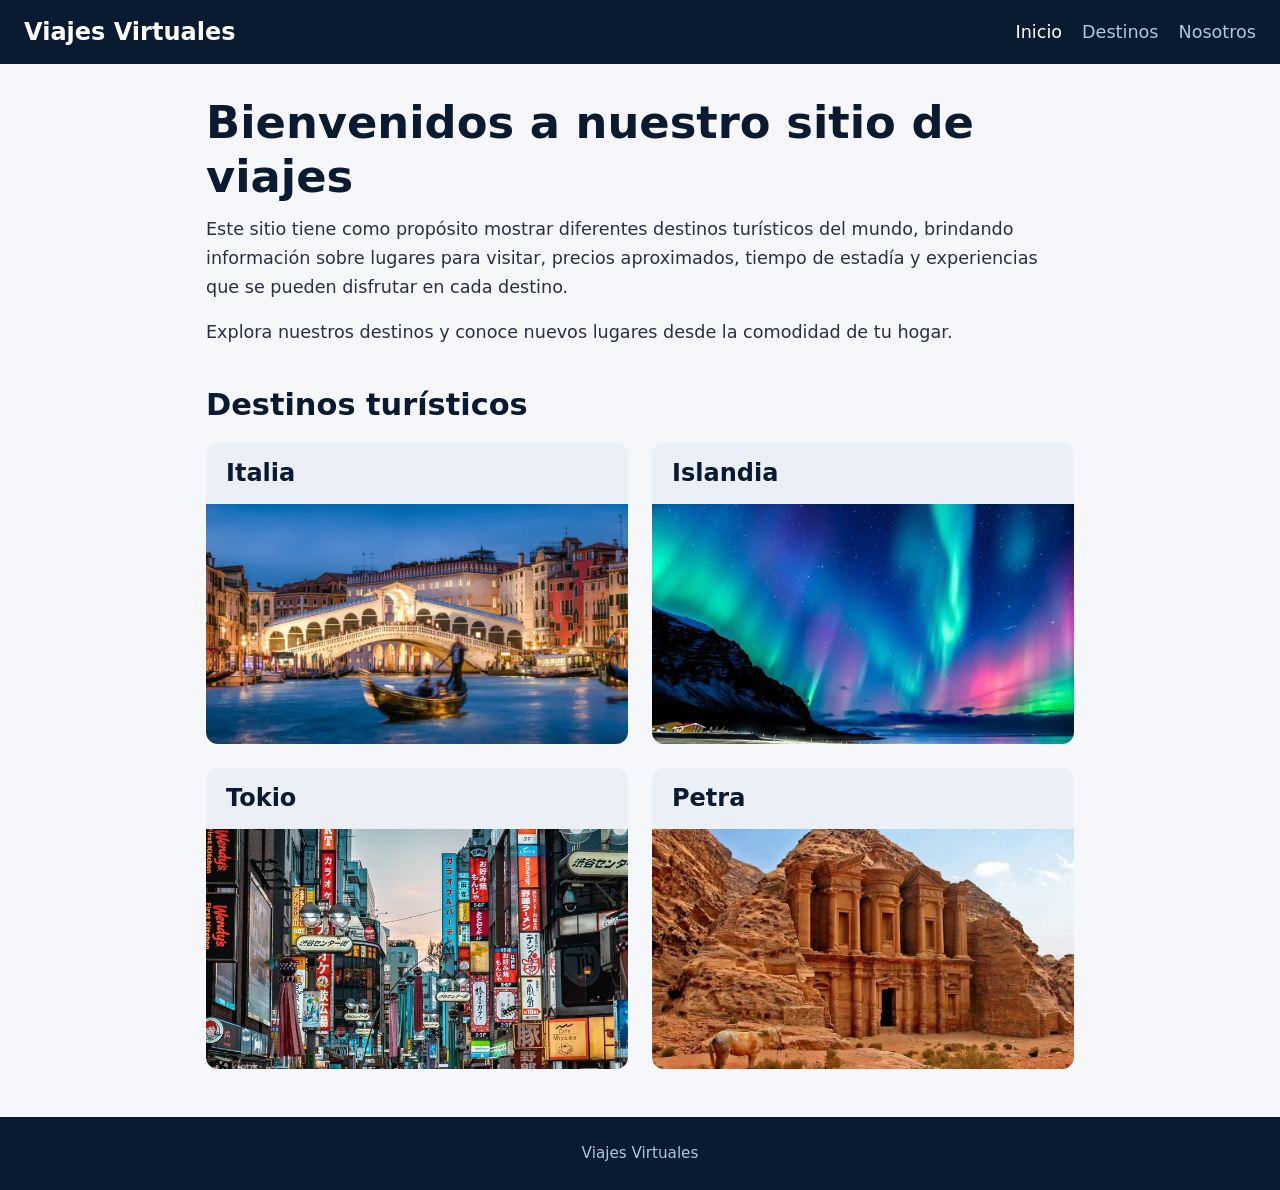
<file: index.html>
<!DOCTYPE html>
<html lang="es">

<head>
    <meta charset="UTF-8">
    <meta name="viewport" content="width=device-width, initial-scale=1.0">
    <title>Viajes Virtuales</title>
    <link rel="stylesheet" href="styles.css">
</head>

<body class="inicio">

    <header>
        <h1>Viajes Virtuales</h1>

        <nav>
            <a href="index.html" aria-current="page">Inicio</a>
            <a href="index.html#destinos">Destinos</a>
            <a href="nosotros.html">Nosotros</a>
        </nav>
    </header>

    <main>

        <div class="intro">
            <h2>Bienvenidos a nuestro sitio de viajes</h2>

            <p>
                Este sitio tiene como propósito mostrar diferentes destinos turísticos
                del mundo, brindando información sobre lugares para visitar, precios
                aproximados, tiempo de estadía y experiencias que se pueden disfrutar
                en cada destino.
            </p>

            <p>
                Explora nuestros destinos y conoce nuevos lugares desde la comodidad
                de tu hogar.
            </p>
        </div>

        <h2 id="destinos">Destinos turísticos</h2>

        <ul class="destinos">

            <!-- ITALIA -->
            <li>
                <h3><a href="italia.html">Italia</a></h3>
                <a href="italia.html">
                    <img src="imagenes/italia.webp" alt="Italia">
                </a>
            </li>

            <!-- ISLANDIA -->
            <li>
                <h3><a href="islandia.html">Islandia</a></h3>
                <a href="islandia.html">
                    <img src="imagenes/islandia.webp" alt="Islandia">
                </a>
            </li>

            <!-- TOKIO -->
            <li>
                <h3><a href="tokio.html">Tokio</a></h3>
                <a href="tokio.html">
                    <img src="imagenes/tokio.jpg" alt="Tokio, Japón">
                </a>
            </li>

            <!-- PETRA -->
            <li>
                <h3><a href="Petra.html">Petra</a></h3>
                <a href="Petra.html">
                    <img src="imagenes/petra.jpg" alt="Petra, Jordania">
                </a>
            </li>

        </ul>

    </main>

    <footer>
        <p>Viajes Virtuales</p>
    </footer>

</body>

</html>
</file>
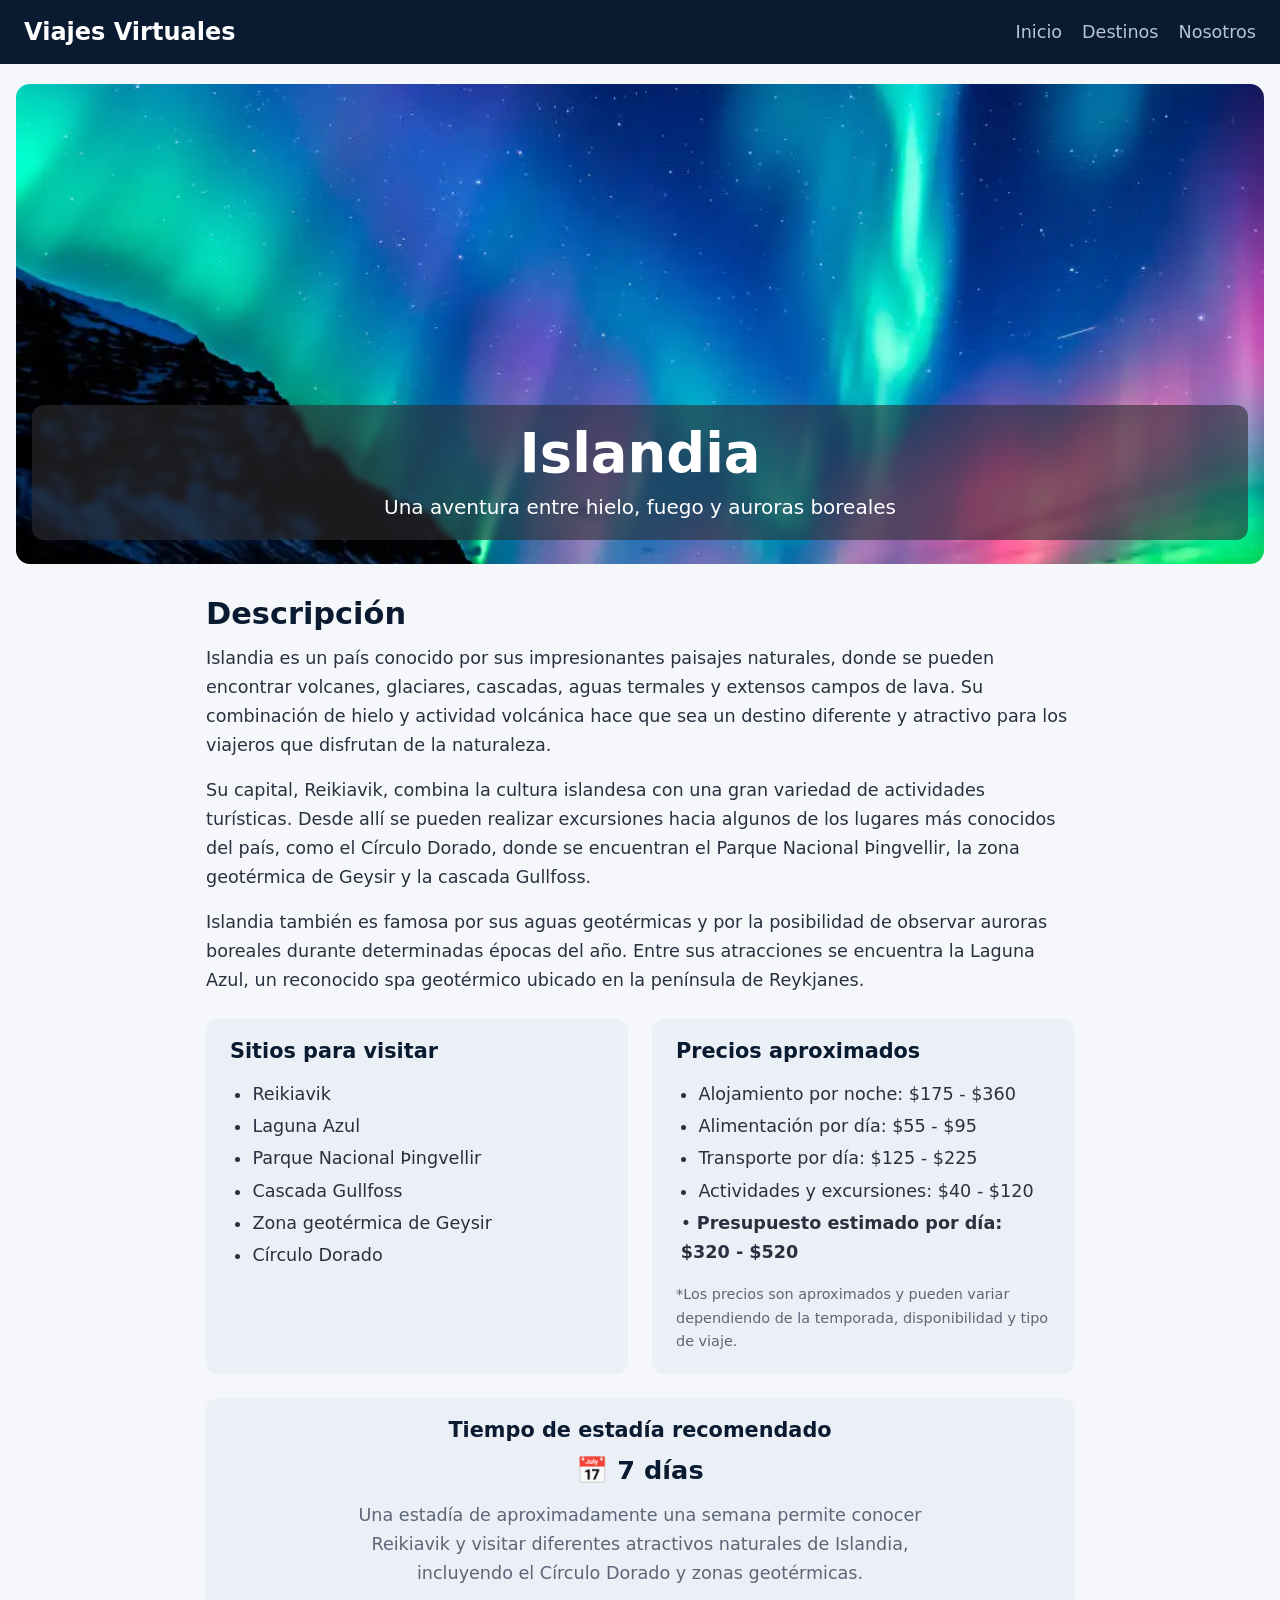
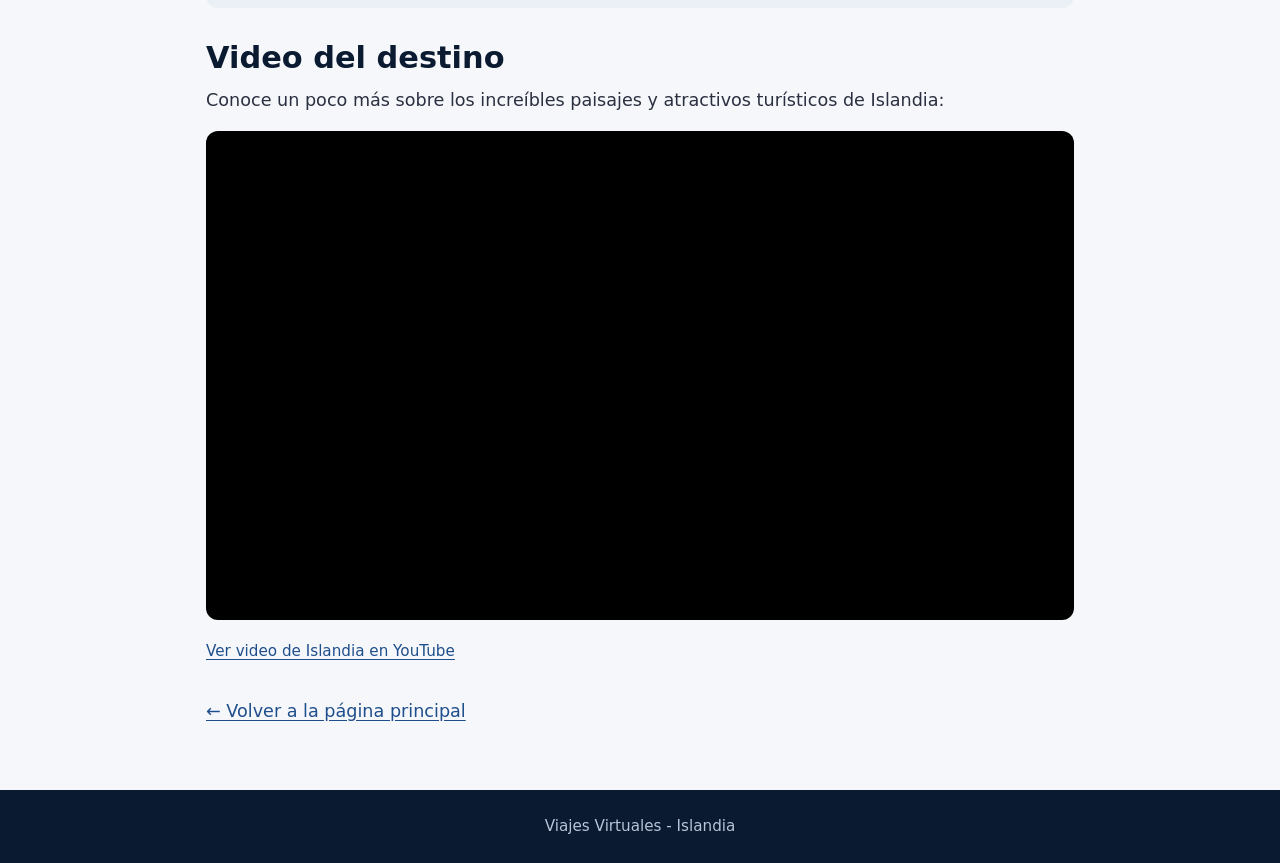
<file: islandia.html>
<!DOCTYPE html>
<html lang="es">

<head>
    <meta charset="UTF-8">
    <meta name="viewport" content="width=device-width, initial-scale=1.0">
    <title>Islandia - Viajes Virtuales</title>
    <link rel="stylesheet" href="styles.css">
</head>

<body class="islandia">

    <!-- ENCABEZADO -->
    <header>
        <h1>Viajes Virtuales</h1>
        <nav>
            <a href="index.html">Inicio</a>
            <a href="index.html#destinos">Destinos</a>
            <a href="nosotros.html">Nosotros</a>
        </nav>
    </header>

    <!-- BANNER DEL DESTINO -->
    <div class="hero">
        <img src="imagenes/islandia.webp" alt="Auroras boreales en Islandia">
        <div class="hero-texto">
            <h1>Islandia</h1>
            <p>Una aventura entre hielo, fuego y auroras boreales</p>
        </div>
    </div>

    <main>

        <!-- DESCRIPCIÓN -->
        <section class="descripcion">
            <h2>Descripción</h2>
            <p>Islandia es un país conocido por sus impresionantes paisajes naturales, donde se pueden encontrar volcanes, glaciares, cascadas, aguas termales y extensos campos de lava. Su combinación de hielo y actividad volcánica hace que sea un destino diferente y atractivo para los viajeros que disfrutan de la naturaleza.</p>
            <p>Su capital, Reikiavik, combina la cultura islandesa con una gran variedad de actividades turísticas. Desde allí se pueden realizar excursiones hacia algunos de los lugares más conocidos del país, como el Círculo Dorado, donde se encuentran el Parque Nacional Þingvellir, la zona geotérmica de Geysir y la cascada Gullfoss.</p>
            <p>Islandia también es famosa por sus aguas geotérmicas y por la posibilidad de observar auroras boreales durante determinadas épocas del año. Entre sus atracciones se encuentra la Laguna Azul, un reconocido spa geotérmico ubicado en la península de Reykjanes.</p>
        </section>

        <!-- SITIOS Y PRECIOS -->
        <div class="info">

            <section class="sitios card">
                <h2>Sitios para visitar</h2>
                <ul>
                <li>Reikiavik</li>
                <li>Laguna Azul</li>
                <li>Parque Nacional Þingvellir</li>
                <li>Cascada Gullfoss</li>
                <li>Zona geotérmica de Geysir</li>
                <li>Círculo Dorado</li>
                </ul>
            </section>

            <section class="precios card">
                <h2>Precios aproximados</h2>
                <ul>
                <li>Alojamiento por noche: $175 - $360</li>
                <li>Alimentación por día: $55 - $95</li>
                <li>Transporte por día: $125 - $225</li>
                <li>Actividades y excursiones: $40 - $120</li>
                <li>Presupuesto estimado por día: $320 - $520</li>
                </ul>
            <p class="nota">*Los precios son aproximados y pueden variar dependiendo de la temporada, disponibilidad y tipo de viaje.</p>
            </section>

        </div>

        <!-- TIEMPO DE ESTADÍA -->
        <section class="estadia card">
            <h2>Tiempo de estadía recomendado</h2>
            <p class="dias">📅 <strong>7 días</strong></p>
            <p class="detalle">Una estadía de aproximadamente una semana permite conocer Reikiavik y visitar diferentes atractivos naturales de Islandia, incluyendo el Círculo Dorado y zonas geotérmicas.</p>
        </section>

        <!-- VIDEO -->
        <section class="video">
            <h2>Video del destino</h2>
            <p>Conoce un poco más sobre los increíbles paisajes y atractivos turísticos de Islandia:</p>

            <div class="video-wrap">
                <iframe
                    src="https://www.youtube.com/embed/NPvMUpcxPSA"
                    title="Video de Islandia"
                    allow="accelerometer; encrypted-media; gyroscope; picture-in-picture"
                    allowfullscreen
                    loading="lazy"></iframe>
            </div>

            <a class="video-enlace" href="https://www.youtube.com/watch?v=NPvMUpcxPSA" target="_blank" rel="noopener">Ver video de Islandia en YouTube</a>
        </section>

        <p class="volver"><a href="index.html">← Volver a la página principal</a></p>

    </main>

    <footer>
        <p>Viajes Virtuales - Islandia</p>
    </footer>

</body>
</html>
</file>
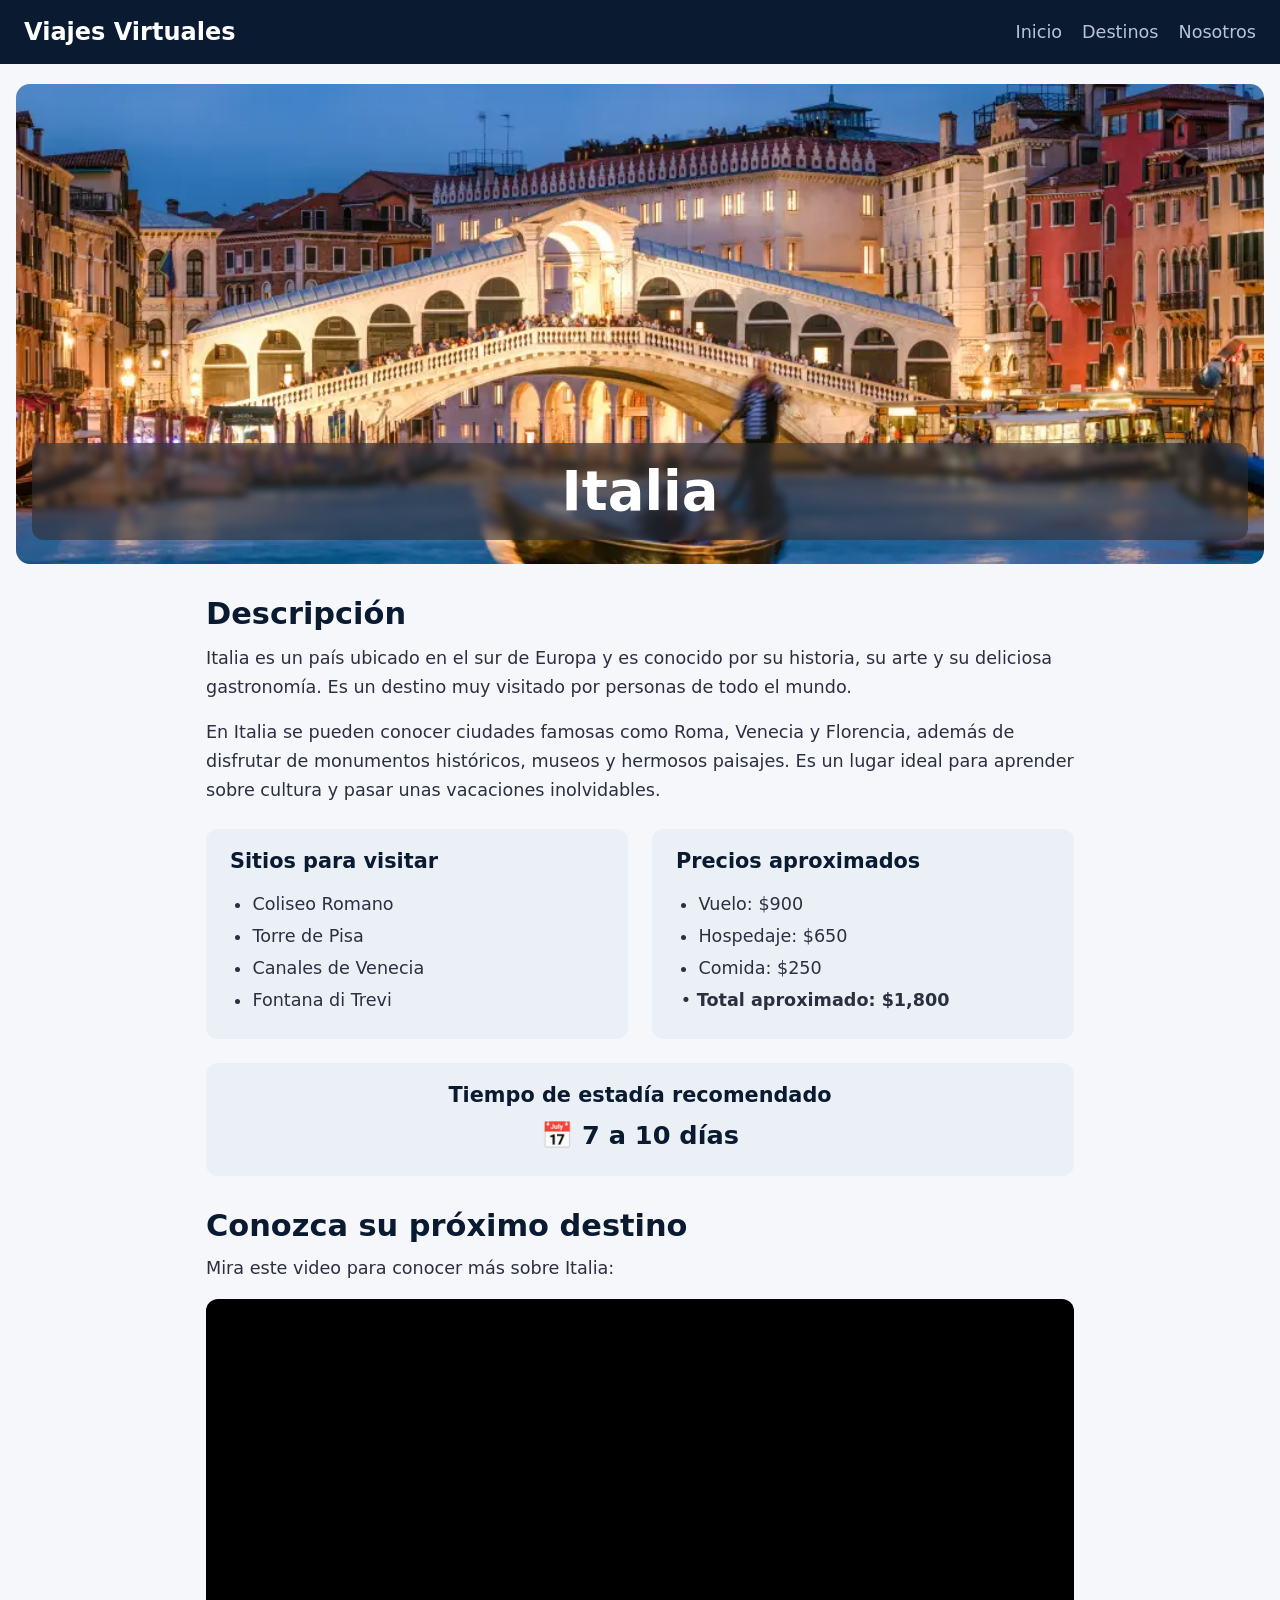
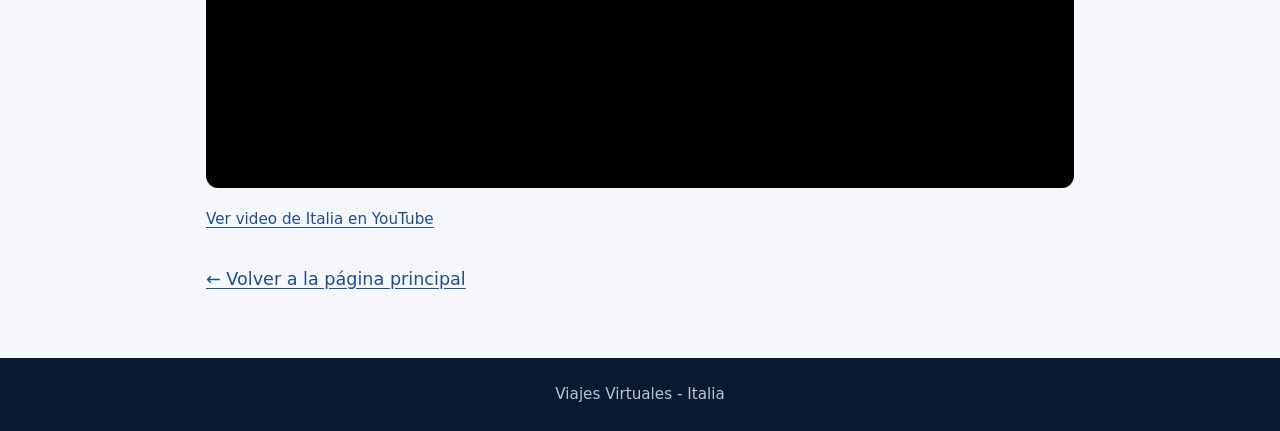
<file: italia.html>
<!DOCTYPE html>
<html lang="es">

<head>
    <meta charset="UTF-8">
    <meta name="viewport" content="width=device-width, initial-scale=1.0">
    <title>Italia - Viajes Virtuales</title>
    <link rel="stylesheet" href="styles.css">
</head>

<body class="italia">

    <!-- ENCABEZADO -->
    <header>
        <h1>Viajes Virtuales</h1>
        <nav>
            <a href="index.html">Inicio</a>
            <a href="index.html#destinos">Destinos</a>
            <a href="nosotros.html">Nosotros</a>
        </nav>
    </header>

    <!-- BANNER DEL DESTINO -->
    <div class="hero">
        <img src="imagenes/italia.webp" alt="Venecia, Italia">
        <div class="hero-texto">
            <h1>Italia</h1>
        </div>
    </div>

    <main>

        <!-- DESCRIPCIÓN -->
        <section class="descripcion">
            <h2>Descripción</h2>
            <p>Italia es un país ubicado en el sur de Europa y es conocido por su historia, su arte y su deliciosa gastronomía. Es un destino muy visitado por personas de todo el mundo.</p>
            <p>En Italia se pueden conocer ciudades famosas como Roma, Venecia y Florencia, además de disfrutar de monumentos históricos, museos y hermosos paisajes. Es un lugar ideal para aprender sobre cultura y pasar unas vacaciones inolvidables.</p>
        </section>

        <!-- SITIOS Y PRECIOS -->
        <div class="info">

            <section class="sitios card">
                <h2>Sitios para visitar</h2>
                <ul>
                <li>Coliseo Romano</li>
                <li>Torre de Pisa</li>
                <li>Canales de Venecia</li>
                <li>Fontana di Trevi</li>
                </ul>
            </section>

            <section class="precios card">
                <h2>Precios aproximados</h2>
                <ul>
                <li>Vuelo: $900</li>
                <li>Hospedaje: $650</li>
                <li>Comida: $250</li>
                <li>Total aproximado: $1,800</li>
                </ul>
            </section>

        </div>

        <!-- TIEMPO DE ESTADÍA -->
        <section class="estadia card">
            <h2>Tiempo de estadía recomendado</h2>
            <p class="dias">📅 <strong>7 a 10 días</strong></p>
        </section>

        <!-- VIDEO -->
        <section class="video">
            <h2>Conozca su próximo destino</h2>
            <p>Mira este video para conocer más sobre Italia:</p>

            <div class="video-wrap">
                <iframe
                    src="https://www.youtube.com/embed/qDaLSX16VTM"
                    title="Video de Italia"
                    allow="accelerometer; encrypted-media; gyroscope; picture-in-picture"
                    allowfullscreen
                    loading="lazy"></iframe>
            </div>

            <a class="video-enlace" href="https://youtu.be/qDaLSX16VTM" target="_blank" rel="noopener">Ver video de Italia en YouTube</a>
        </section>

        <p class="volver"><a href="index.html">← Volver a la página principal</a></p>

    </main>

    <footer>
        <p>Viajes Virtuales - Italia</p>
    </footer>

</body>
</html>
</file>
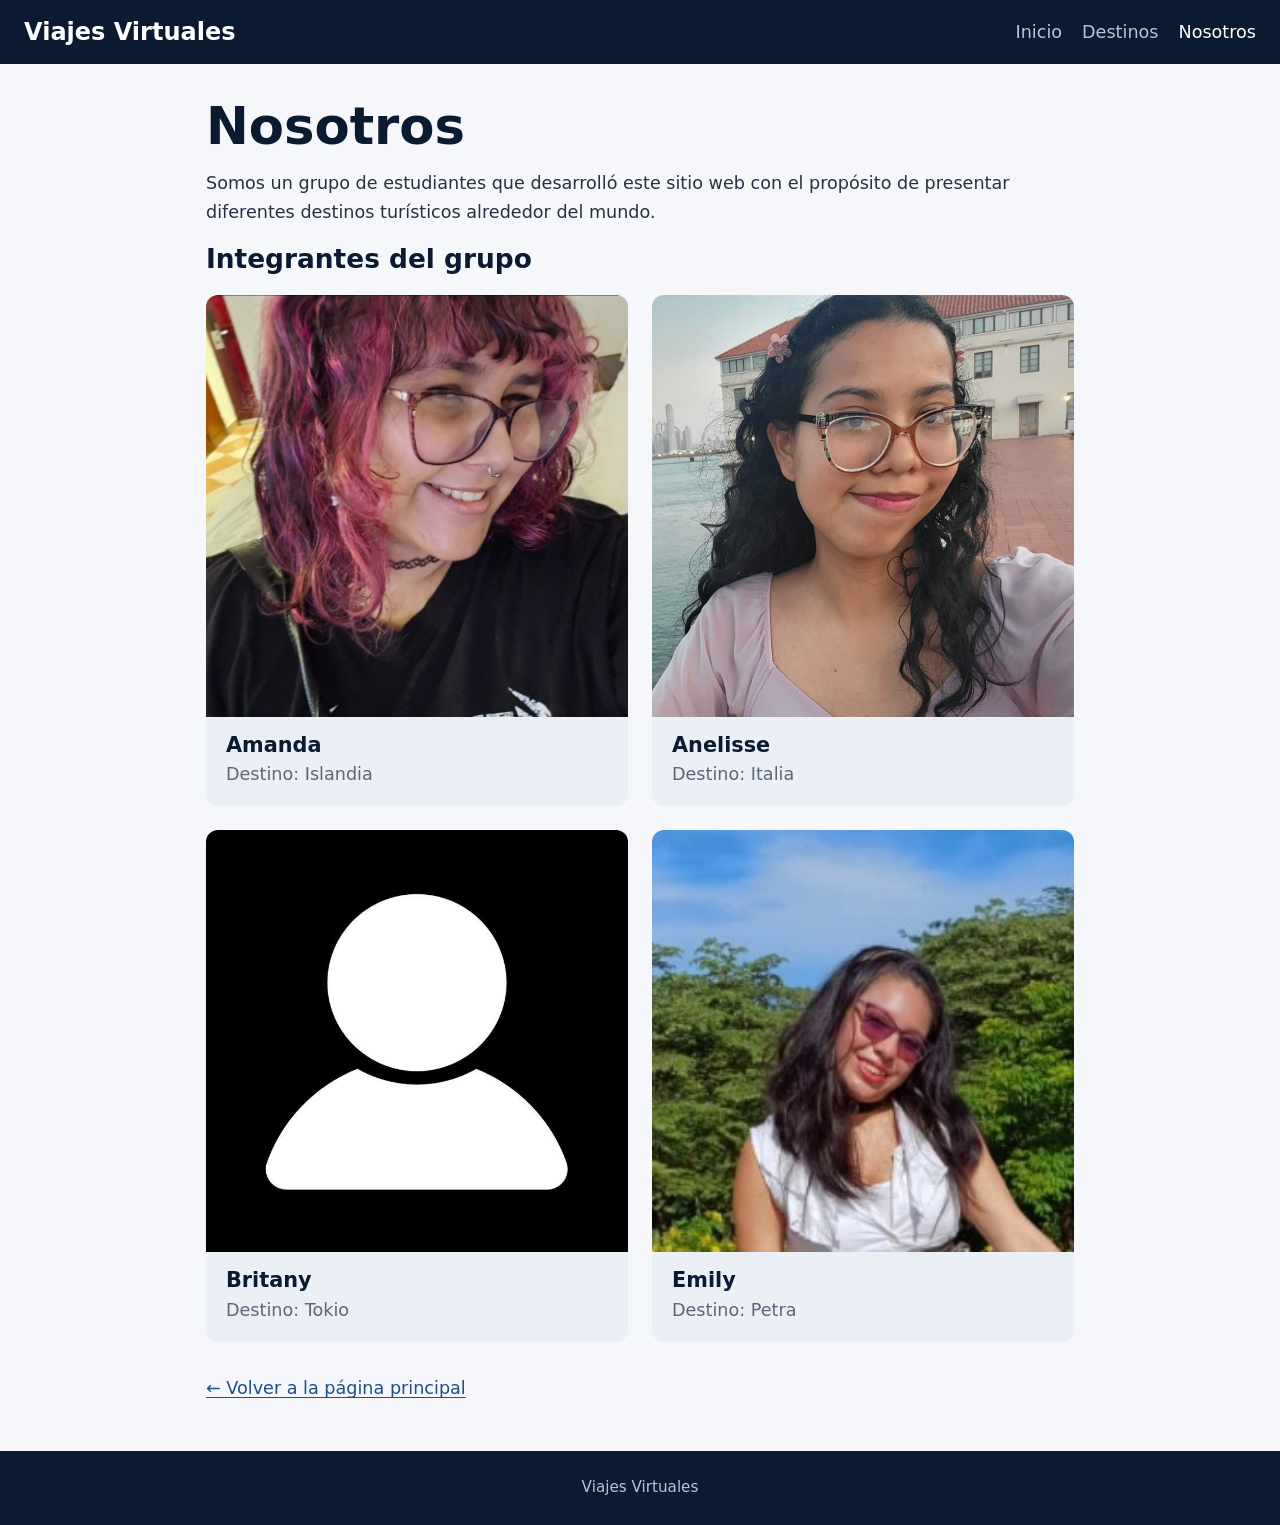
<file: nosotros.html>
<!DOCTYPE html>
<html lang="es">

<head>
    <meta charset="UTF-8">
    <meta name="viewport" content="width=device-width, initial-scale=1.0">
    <title>Nosotros - Viajes Virtuales</title>
    <link rel="stylesheet" href="styles.css">
</head>

<body class="nosotros">

    <!-- ENCABEZADO -->
    <header>
        <h1>Viajes Virtuales</h1>

        <nav>
            <a href="index.html">Inicio</a>
            <a href="index.html#destinos">Destinos</a>
            <a href="nosotros.html" aria-current="page">Nosotros</a>
        </nav>
    </header>

    <main>

        <h1>Nosotros</h1>

        <p class="intro">
            Somos un grupo de estudiantes que desarrolló este sitio web
            con el propósito de presentar diferentes destinos turísticos
            alrededor del mundo.
        </p>

        <h2>Integrantes del grupo</h2>

        <div class="equipo">

            <!-- AMANDA -->
            <section class="integrante">
                <img src="imagenes/amanda.jpeg" alt="Amanda">
                <h3>Amanda</h3>
                <p>Destino: Islandia</p>
            </section>

            <!-- ANELISSE -->
            <section class="integrante">
                <img src="imagenes/anelisse.jpeg" alt="Anelisse">
                <h3>Anelisse</h3>
                <p>Destino: Italia</p>
            </section>

            <!-- BRITANY -->
            <section class="integrante">
                <img src="imagenes/britany.jpeg" alt="Britany">
                <h3>Britany</h3>
                <p>Destino: Tokio</p>
            </section>

            <!-- EMILY -->
            <section class="integrante">
                <img src="imagenes/emily.jpeg" alt="Emily">
                <h3>Emily</h3>
                <p>Destino: Petra</p>
            </section>

        </div>

        <a href="index.html">← Volver a la página principal</a>

    </main>

    <footer>
        <p>Viajes Virtuales</p>
    </footer>

</body>

</html>
</file>
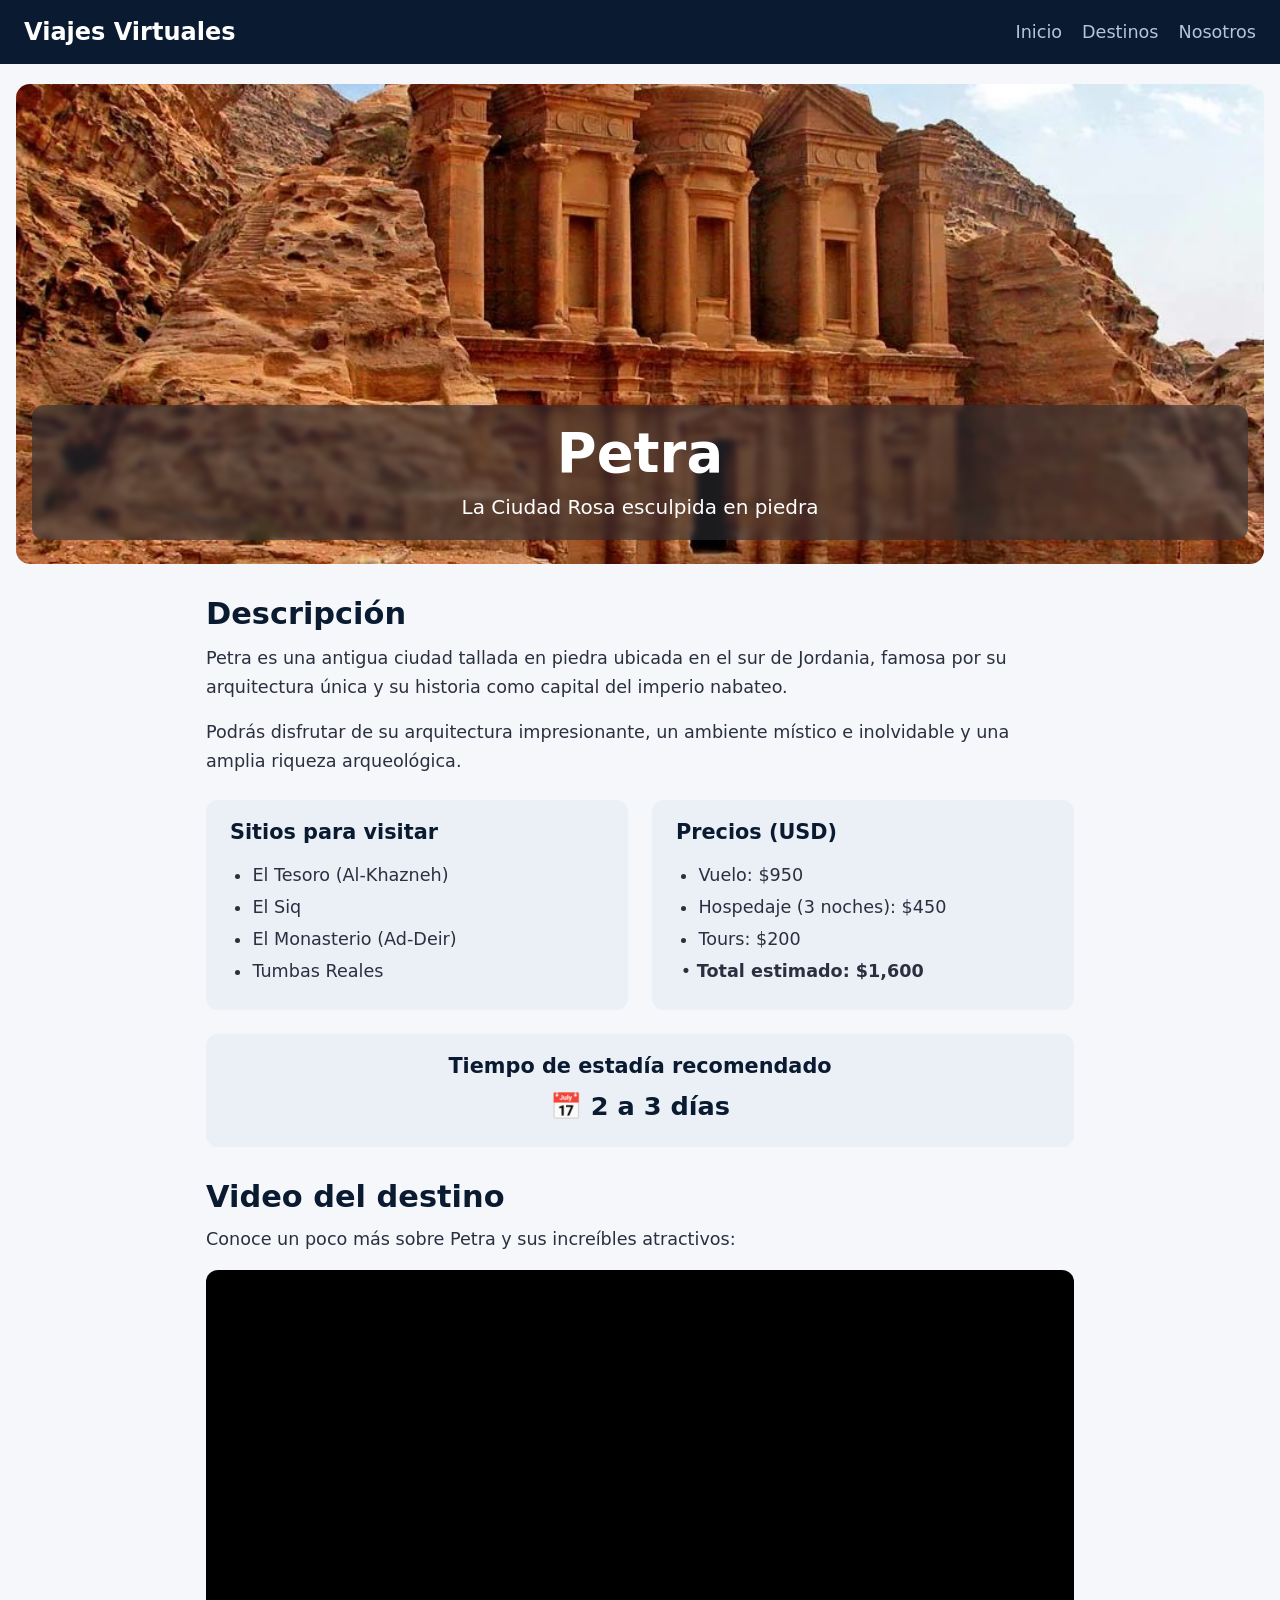
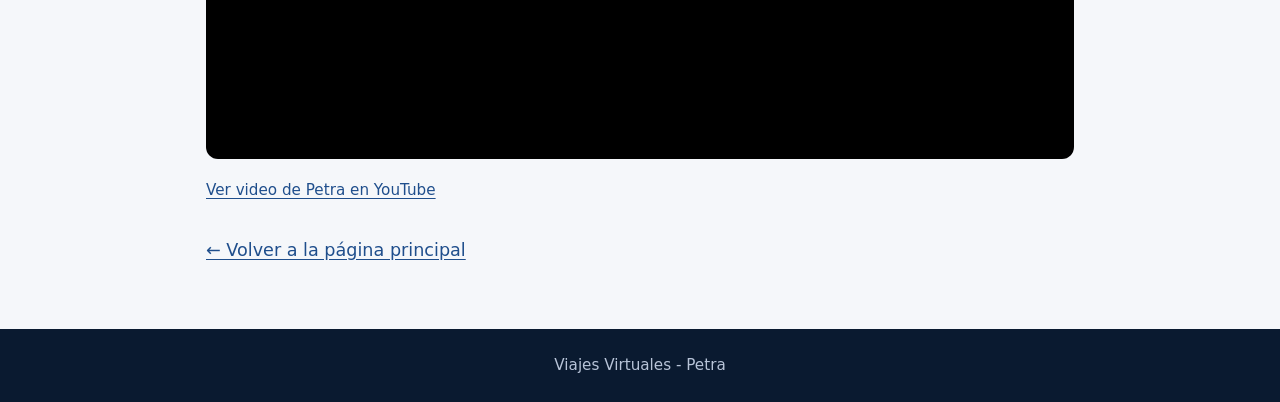
<file: Petra.html>
<!DOCTYPE html>
<html lang="es">

<head>
    <meta charset="UTF-8">
    <meta name="viewport" content="width=device-width, initial-scale=1.0">
    <title>Petra - Viajes Virtuales</title>
    <link rel="stylesheet" href="styles.css">
</head>

<body class="petra">

    <!-- ENCABEZADO -->
    <header>
        <h1>Viajes Virtuales</h1>
        <nav>
            <a href="index.html">Inicio</a>
            <a href="index.html#destinos">Destinos</a>
            <a href="nosotros.html">Nosotros</a>
        </nav>
    </header>

    <!-- BANNER DEL DESTINO -->
    <div class="hero">
        <img src="imagenes/petra.jpg" alt="Petra, Jordania">
        <div class="hero-texto">
            <h1>Petra</h1>
            <p>La Ciudad Rosa esculpida en piedra</p>
        </div>
    </div>

    <main>

        <!-- DESCRIPCIÓN -->
        <section class="descripcion">
            <h2>Descripción</h2>
            <p>Petra es una antigua ciudad tallada en piedra ubicada en el sur de Jordania, famosa por su arquitectura única y su historia como capital del imperio nabateo.</p>
            <p>Podrás disfrutar de su arquitectura impresionante, un ambiente místico e inolvidable y una amplia riqueza arqueológica.</p>
        </section>

        <!-- SITIOS Y PRECIOS -->
        <div class="info">

            <section class="sitios card">
                <h2>Sitios para visitar</h2>
                <ul>
                <li>El Tesoro (Al-Khazneh)</li>
                <li>El Siq</li>
                <li>El Monasterio (Ad-Deir)</li>
                <li>Tumbas Reales</li>
                </ul>
            </section>

            <section class="precios card">
                <h2>Precios (USD)</h2>
                <ul>
                <li>Vuelo: $950</li>
                <li>Hospedaje (3 noches): $450</li>
                <li>Tours: $200</li>
                <li>Total estimado: $1,600</li>
                </ul>
            </section>

        </div>

        <!-- TIEMPO DE ESTADÍA -->
        <section class="estadia card">
            <h2>Tiempo de estadía recomendado</h2>
            <p class="dias">📅 <strong>2 a 3 días</strong></p>
        </section>

        <!-- VIDEO -->
        <section class="video">
            <h2>Video del destino</h2>
            <p>Conoce un poco más sobre Petra y sus increíbles atractivos:</p>

            <div class="video-wrap">
                <iframe
                    src="https://www.youtube.com/embed/XASPvjwE068"
                    title="Video de Petra"
                    allow="accelerometer; encrypted-media; gyroscope; picture-in-picture"
                    allowfullscreen
                    loading="lazy"></iframe>
            </div>

            <a class="video-enlace" href="https://www.youtube.com/watch?v=XASPvjwE068" target="_blank" rel="noopener">Ver video de Petra en YouTube</a>
        </section>

        <p class="volver"><a href="index.html">← Volver a la página principal</a></p>

    </main>

    <footer>
        <p>Viajes Virtuales - Petra</p>
    </footer>

</body>
</html>
</file>
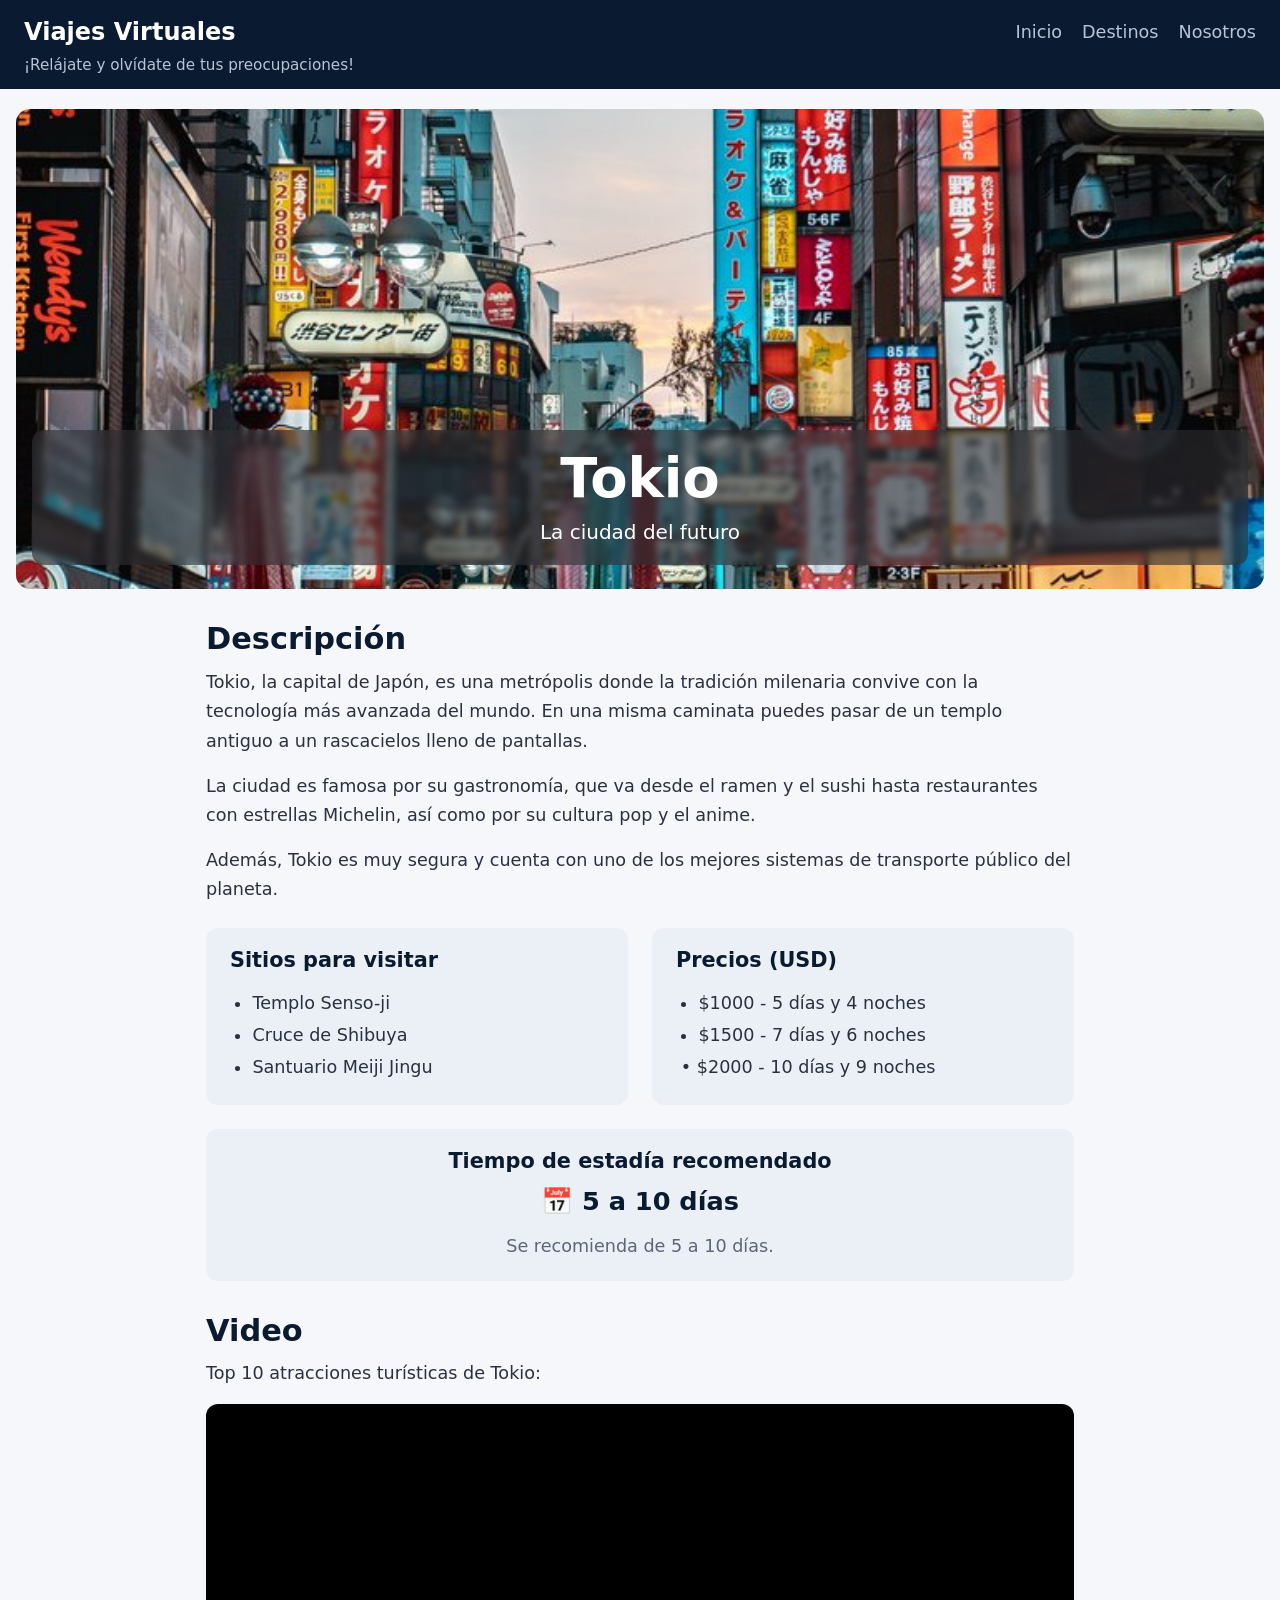
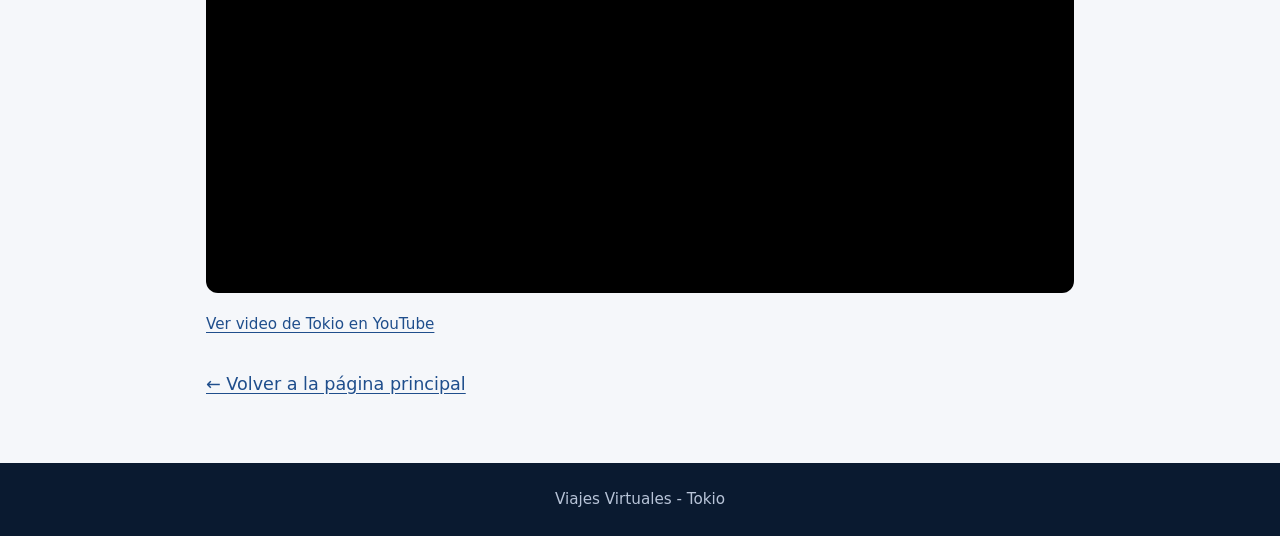
<file: tokio.html>
<!DOCTYPE html>
<html lang="es">

<head>
    <meta charset="UTF-8">
    <meta name="viewport" content="width=device-width, initial-scale=1.0">
    <meta name="author" content="Britany">
    <title>Tokio - Viajes Virtuales</title>
    <link rel="stylesheet" href="styles.css">
</head>

<body class="tokio">

    <!-- ENCABEZADO -->
    <header>
        <h1>Viajes Virtuales</h1>
        <nav>
            <a href="index.html">Inicio</a>
            <a href="index.html#destinos">Destinos</a>
            <a href="nosotros.html">Nosotros</a>
        </nav>
        <h2>¡Relájate y olvídate de tus preocupaciones!</h2>
    </header>

    <!-- BANNER DEL DESTINO -->
    <div class="hero">
        <img src="imagenes/tokio.jpg" alt="Vista de Tokio">
        <div class="hero-texto">
            <h1>Tokio</h1>
            <p>La ciudad del futuro</p>
        </div>
    </div>

    <main>

        <!-- DESCRIPCIÓN -->
        <section class="descripcion">
            <h2>Descripción</h2>
            <p>Tokio, la capital de Japón, es una metrópolis donde la tradición milenaria convive con la tecnología más avanzada del mundo. En una misma caminata puedes pasar de un templo antiguo a un rascacielos lleno de pantallas.</p>
            <p>La ciudad es famosa por su gastronomía, que va desde el ramen y el sushi hasta restaurantes con estrellas Michelin, así como por su cultura pop y el anime.</p>
            <p>Además, Tokio es muy segura y cuenta con uno de los mejores sistemas de transporte público del planeta.</p>
        </section>

        <!-- SITIOS Y PRECIOS -->
        <div class="info">

            <section class="sitios card">
                <h2>Sitios para visitar</h2>
                <ul>
                <li>Templo Senso-ji</li>
                <li>Cruce de Shibuya</li>
                <li>Santuario Meiji Jingu</li>
                </ul>
            </section>

            <section class="precios card">
                <h2>Precios (USD)</h2>
                <ul>
                <li>$1000 - 5 días y 4 noches</li>
                <li>$1500 - 7 días y 6 noches</li>
                <li>$2000 - 10 días y 9 noches</li>
                </ul>
            </section>

        </div>

        <!-- TIEMPO DE ESTADÍA -->
        <section class="estadia card">
            <h2>Tiempo de estadía recomendado</h2>
            <p class="dias">📅 <strong>5 a 10 días</strong></p>
            <p class="detalle">Se recomienda de 5 a 10 días.</p>
        </section>

        <!-- VIDEO -->
        <section class="video">
            <h2>Video</h2>
            <p>Top 10 atracciones turísticas de Tokio:</p>

            <div class="video-wrap">
                <iframe
                    src="https://www.youtube.com/embed/a4ruD_iQKlk"
                    title="Video de Tokio"
                    allow="accelerometer; encrypted-media; gyroscope; picture-in-picture"
                    allowfullscreen
                    loading="lazy"></iframe>
            </div>

            <a class="video-enlace" href="https://youtu.be/a4ruD_iQKlk" target="_blank" rel="noopener">Ver video de Tokio en YouTube</a>
        </section>

        <p class="volver"><a href="index.html">← Volver a la página principal</a></p>

    </main>

    <footer>
        <p>Viajes Virtuales - Tokio</p>
    </footer>

</body>
</html>
</file>
<file: styles.css>
/* ---------- Variables ---------- */
:root {
  --marino: #0a1a30;
  --marino-2: #14294a;
  --tarjeta: #eaf0f6;
  --papel: #f5f7fa;
  --texto: #2b3040;
  --suave: #5f6578;
  --acento: #1f4e8c;
  --fuente: "Segoe UI", system-ui, -apple-system, Roboto, Arial, sans-serif;
}

*, *::before, *::after { box-sizing: border-box; }

body {
  margin: 0;
  font-family: var(--fuente);
  font-size: 1.1rem;
  line-height: 1.65;
  color: var(--texto);
  background: var(--papel);
}

hr { display: none; }
img { max-width: 100%; height: auto; display: block; }
a { color: var(--acento); text-underline-offset: 3px; }
a:focus-visible { outline: 3px solid var(--acento); outline-offset: 3px; }

h1, h2, h3 { color: var(--marino); line-height: 1.2; margin: 0 0 .7rem; }
p { margin: 0 0 1rem; }

/* ---------- Encabezado ---------- */
body > header {
  position: sticky;
  top: 0;
  z-index: 10;
  background: var(--marino);
  color: #fff;
  padding: .9rem clamp(1rem, 3vw, 1.5rem);
  display: flex;
  flex-wrap: wrap;
  align-items: center;
  justify-content: space-between;
  gap: .4rem 2rem;
}

body > header h1 { color: #fff; font-size: 1.5rem; margin: 0; }

body > header h2 {
  flex-basis: 100%;
  order: 3;
  margin: 0;
  font-size: .95rem;
  font-weight: 400;
  color: #b8c4d8;
}

nav { display: flex; flex-wrap: wrap; gap: .25rem 1.25rem; }
nav a { color: #b8c4d8; text-decoration: none; padding: .2rem 0; }
nav a:hover, nav a[aria-current="page"] { color: #fff; }

/* ---------- Banner con título encima ---------- */
.hero {
  position: relative;
  width: calc(100% - 2rem);
  max-width: 1600px;
  margin: 1.25rem auto 0;
  border-radius: 14px;
  overflow: hidden;
  background: var(--marino-2);
}

.hero img {
  width: 100%;
  height: clamp(280px, 42vw, 480px);
  object-fit: cover;
}

.hero-texto {
  position: absolute;
  left: 50%;
  bottom: 1.5rem;
  transform: translateX(-50%);
  width: calc(100% - 2rem);
  padding: 1rem 1.5rem;
  border-radius: 12px;
  background: rgba(45, 45, 50, .6);
  backdrop-filter: blur(3px);
  text-align: center;
  color: #fff;
}

.hero-texto h1 { color: #fff; font-size: clamp(2.2rem, 6vw, 3.4rem); margin: 0; }
.hero-texto p { margin: .3rem 0 0; font-size: 1.25rem; }

/* ---------- Contenido ---------- */
main {
  max-width: 900px;
  margin: 0 auto;
  padding: 2rem 1rem 3rem;
}

section h2 { font-size: 1.9rem; }

.descripcion { margin-bottom: 1.5rem; }

/* Tarjetas (sitios, precios, estadía) */
.card {
  background: var(--tarjeta);
  border-radius: 12px;
  padding: 1.25rem 1.5rem;
}

.card h2 { font-size: 1.3rem; margin-bottom: 1rem; }
.card ul { margin: 0; padding-left: 1.4rem; }
.card li { margin-bottom: .2rem; }

.info {
  display: grid;
  grid-template-columns: 1fr 1fr;
  gap: 1.5rem;
  margin-bottom: 1.5rem;
}

.precios li:last-child { font-weight: 600; list-style: none; margin-left: -1.1rem; }
.precios li:last-child::before { content: "• "; font-weight: 400; }
.tokio .precios li:last-child { font-weight: 400; }
.nota { margin: 1rem 0 0; font-size: .9rem; color: var(--suave); }

/* Estadía */
.estadia { text-align: center; margin-bottom: 2rem; }
.estadia h2 { margin-bottom: .4rem; }
.estadia .dias { font-size: 1.6rem; font-weight: 600; color: var(--marino); margin: 0; }
.estadia .detalle { margin: .6rem auto 0; max-width: 620px; color: var(--suave); }

/* Video */
.video h2 { margin-bottom: .6rem; }

.video-wrap {
  position: relative;
  aspect-ratio: 16 / 9;
  background: #000;
  border-radius: 12px;
  overflow: hidden;
  margin: 1rem 0;
}

.video-wrap iframe, .video-wrap video {
  position: absolute;
  inset: 0;
  width: 100%;
  height: 100%;
  border: 0;
}

.video-enlace { font-size: .95rem; }

.volver { margin-top: 2rem; }

/* ---------- Inicio ---------- */
.intro h2 { font-size: clamp(2rem, 5vw, 2.8rem); }
#destinos { margin-top: 2.5rem; font-size: 1.9rem; }

.destinos {
  list-style: none;
  padding: 0;
  margin: 1.25rem 0 0;
  display: grid;
  grid-template-columns: repeat(2, 1fr);
  gap: 1.5rem;
}

.destinos li {
  background: var(--tarjeta);
  border-radius: 12px;
  overflow: hidden;
  display: flex;
  flex-direction: column;
}

.destinos h3 { margin: 0; padding: 1rem 1.25rem; font-size: 1.5rem; }
.destinos h3 a { color: var(--marino); text-decoration: none; }
.destinos h3 a:hover { color: var(--acento); }
.destinos li > a { display: block; margin-top: auto; }
.destinos img { width: 100%; height: 240px; object-fit: cover; }

/* ---------- Nosotros ---------- */
main > h1 { font-size: clamp(2.2rem, 6vw, 3.2rem); }

.equipo {
  display: grid;
  grid-template-columns: repeat(2, 1fr);
  gap: 1.5rem;
  margin: 1.25rem 0 2rem;
}

.integrante { background: var(--tarjeta); border-radius: 12px; overflow: hidden; }

.integrante img {
  width: 100%;
  aspect-ratio: 1 / 1;
  object-fit: cover;
  object-position: center 25%;
}

.integrante h3 { margin: 1rem 1.25rem .15rem; font-size: 1.3rem; }
.integrante p { margin: 0 1.25rem 1.1rem; color: var(--suave); }

/* ---------- Pie ---------- */
footer {
  background: var(--marino);
  color: #b8c4d8;
  text-align: center;
  padding: 1.5rem 1rem;
  font-size: .95rem;
}
footer p { margin: 0; }

/* ---------- Móvil ---------- */
@media (max-width: 700px) {
  .info, .destinos, .equipo { grid-template-columns: 1fr; }
  body { font-size: 1rem; }
  .hero-texto { bottom: .75rem; padding: .75rem 1rem; }
}
</file>
